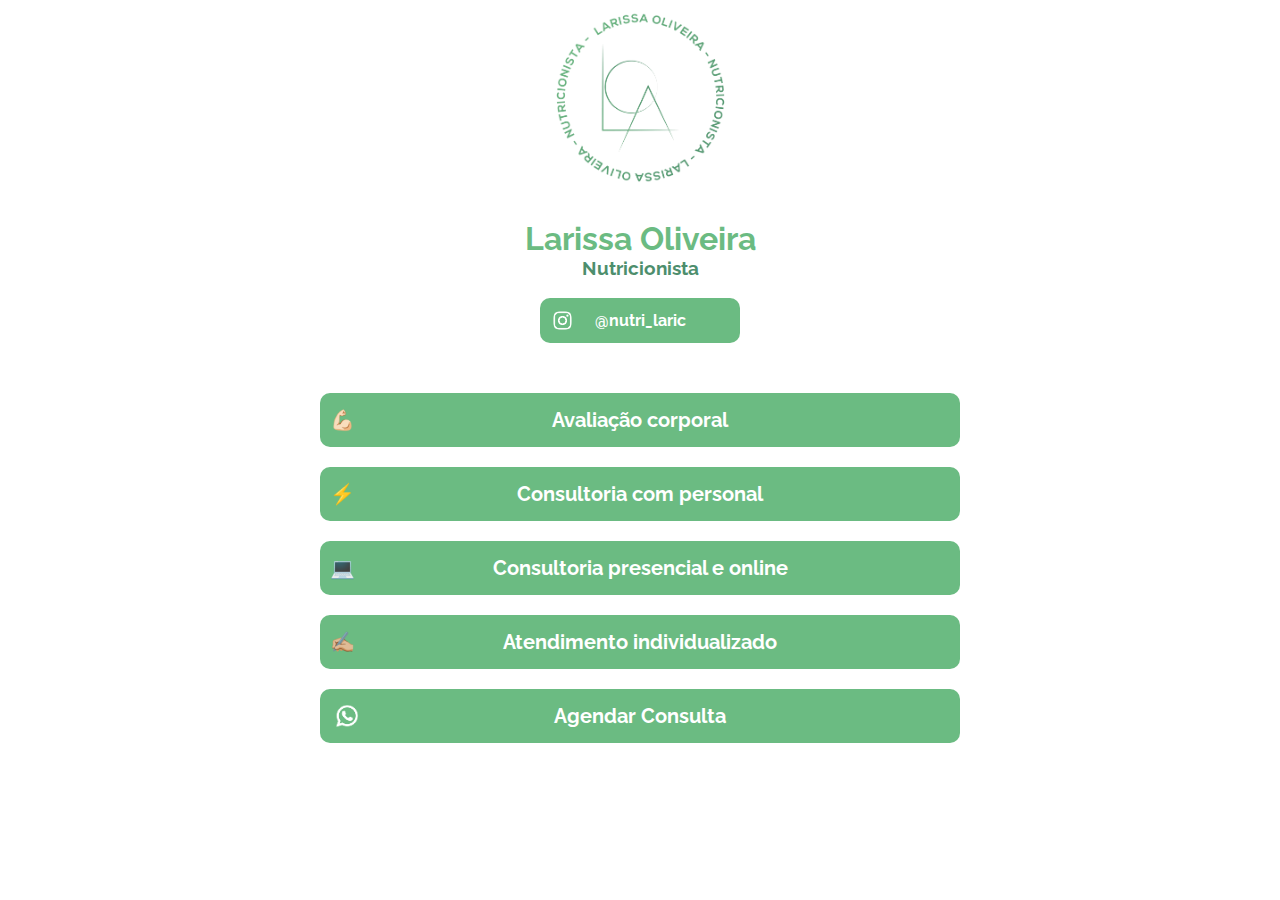
<file: index.html>
<html>
    <head>
        <title>Larissa Oliveira</title>
        <link rel="stylesheet" href="https://stackpath.bootstrapcdn.com/font-awesome/4.7.0/css/font-awesome.min.css" integrity="sha384-wvfXpqpZZVQGK6TAh5PVlGOfQNHSoD2xbE+QkPxCAFlNEevoEH3Sl0sibVcOQVnN" crossorigin="anonymous">
        <link rel="preconnect" href="https://fonts.gstatic.com">
        <meta name="viewport" content="width=device-width, initial-scale=1.0, maximum-scale=1.0">
        <link href="https://fonts.googleapis.com/css2?family=Raleway:wght@300;400;700&display=swap" rel="stylesheet">
        <link href="style.css" rel="stylesheet" />     
    </head>
    <body>
        <section class="main">
            <div class="logo"><img src="img/Logo.png" alt=""></div>
            <div class="intro">   
                <h1>Larissa Oliveira</h1>
                <h3>Nutricionista</h3>
                <br>
                <BUTTon id='b1' onclick="window.location.href = 'https://www.instagram.com/nutri_laric/'">
                     @nutri_laric
                </BUTTon>
                
            </div> <!--intro-->

            <div class="servicos">
                <div class="mensagens-servicos">
                    <div class="avaliacao-corporal">
                        <div onclick="fecharAvaliacaoCorporal()" class="close">X</div>
                        <h1>Avaliação Corporal </h1>
                        <p> A avaliação da composição corporal é um dos parâmetros utilizados para avaliar a evolução do paciente 
                            ao longo do processo, onde há aferição do peso, circunferências e dobras cutâneas(cálculo do percentual de gordura corporal).
                            *Válido para consultas presenciais.
                        </p>
                    </div>
                    <div class="consultoria-personal">
                        <div onclick="fecharConsultoriaPersonal()" class="close">X</div>
                        <h1>Consultoria com o Personal </h1>
                        <p> Desenvolvemos um plano de consultoria online específico para o paciente que deseja ter o acompanhamento tanto nos treinos 
                            quanto na alimentação. Avaliamos em conjunto seus objetivos, necessidades, nível e intensidadede treinamento, e com isso 
                            trabalhamos juntos na melhor estratégia nutricional e de treinos. Através dessa consultoria o 
                             paciente/aluno tem a capacidade de conquistar seus resultados de maneira mais assertiva.
                        </p>
                    </div>
                    <div class="consultoria-presencial-online">
                        <div onclick="fecharConsultoriaPresencialOnline()" class="close">X</div>
                        <h1>Consultoria Presencial e Online </h1>
                        <p> Trabalho tanto com consultas presenciais (São Paulo capital) quanto com consultas online, onde há flexibilidade 
                            de horário e possibilidade de manter atendimento à distância.
                        </p>
                    </div>
                    <div class="atendimento-individual">
                        <div onclick="fecharAtendimentoIndividual()" class="close">X</div>
                        <h1>Atendimento Individualizado </h1>
                        <p> Cada paciente é único, portanto, seu plano alimentar é individualizado, levando em consideração seus hábitos alimentares, necessidades e objetivos.
                        </p>
                    </div>
                </div>


            </div><!--servicos-->
            <div class="buttons">
                <BUTTon onclick="abrirAvaliacaoCorporal()">
                    <div> 💪🏻</div> Avaliação corporal
                </BUTTon> 
                <BUTTon onclick="abrirConsultoriaPersonal()">
                    <div>⚡</div>       Consultoria com personal
                </BUTTon>
                <BUTTon onclick="abrirConsultoriaPresencialOnline()">
                    <div>💻</div>       Consultoria presencial e online
                </BUTTon>
                <BUTTon onclick="abrirAtendimentoIndividual()">
                    <div>✍🏼️ </div>       Atendimento individualizado
                </BUTTon>

                <BUTTon class="whatsapp" onclick="window.location.href = 'https://wa.me/5511977594660?text=Ol%C3%A1%2C+gostaria+de+saber+como+funciona+a+consulta'">
                    Agendar Consulta 
                </BUTTon>            
            </div>
            <a href=""></a>
        </section><!--main-->
        <script>  
            var queryMensagens = document.querySelector('.mensagens-servicos');
            function abrirAvaliacaoCorporal(){
                queryMensagens.style.display="block";
                document.querySelector('.avaliacao-corporal').style.display="block";
            }
            function fecharAvaliacaoCorporal(){
                queryMensagens.style.display="none";
                document.querySelector('.avaliacao-corporal').style.display="none";
            }

            function abrirConsultoriaPersonal(){
                queryMensagens.style.display="block";
                document.querySelector('.consultoria-personal').style.display="block";
            }
            function fecharConsultoriaPersonal(){
                queryMensagens.style.display="none";
                document.querySelector('.consultoria-personal').style.display="none";
            }

            function abrirConsultoriaPresencialOnline(){
                queryMensagens.style.display="block";
                document.querySelector('.consultoria-presencial-online').style.display="block";
            }
            function fecharConsultoriaPresencialOnline(){
                queryMensagens.style.display="none";
                document.querySelector('.consultoria-presencial-online').style.display="none";
            }
            
            function abrirAtendimentoIndividual(){
                queryMensagens.style.display="block";
                document.querySelector('.atendimento-individual').style.display="block";
            }
            function fecharAtendimentoIndividual(){
                queryMensagens.style.display="none";
                document.querySelector('.atendimento-individual').style.display="none";
            }
        </script>
    </body>

</html>
</file>
<file: style.css>
*{
    margin: 0;
    padding: 0;
    box-sizing: border-box;
    font-family: 'Raleway', sans-serif;
}
body{
    background-color: white;
    
}
section.main{
    margin-left:25%;
    width:50% ;
    text-align: center;
}


.logo > img{
    height: 200px;
    width: 200px;
}

/* intro*/
.intro{ 
    text-align: center;
    padding: 0 2%;
    margin:20px;

}
.intro h1{
    color: #6bbb82;
}
.intro h3{
    color: #4D8E6D;
}

.intro BUTTon{
    font-size: 16px;
    font-weight: bold;
    color: white;
    border:0;
    width: 200px;
    height: 45px;
    border-radius: 10px;

    background-image: url("./img/LOGOINSTA.png");
    background-color: #6BBB82;
    background-size: contain;
    background-repeat: no-repeat;
}

.intro BUTTon:hover{
    cursor: pointer;
    color:#6BBB82;
    border: 3px solid #4D8E6D;
    background-image: url("./img/LOGOINSTAH.png");
    background-color: white;
}


/*Serviços*/
.servicos{   
    margin: 50px 0;
    color: white;
}

.box{
    background: #6BBB82;
    box-shadow: 0px 20px 40px #2426721C;
    width: 100%;
    padding: 10px;
    border-radius: 10px;
    
}
.box > h1{
    text-align: center;
}
.box > p{
    margin: 3px 0;
    color: #6BBB82    ;
    text-align: center;
    padding: 5px 10px;
    font-size: 17px;
    /*border-bottom: 2px solid white;*/
    background-color: white;
    border-radius: 10px;
    cursor: pointer;
}
.box > p:hover{
    cursor: pointer;
    font-size: 20px;

}
.mensagens-servicos{
    display: none;
    color:#6BBB82 ;
    position: fixed;
    z-index: 9999;
    left: 0;
    top: 0;
    width: 100%;
    height: 100%;
    background-color: rgba(0,0,0,0.5);
}
.mensagens-servicos h1{
    font-size: 40px;
}
.mensagens-servicos p{
    margin:20px 10px;
    font-size: 15px;
}
.close{
    text-align: center;
    line-height: 30px;
    color: white;
    position: absolute;
    right: -10px;
    top: -10px;
    cursor: pointer;
    width: 30px;
    height: 30px;
    border-radius: 15px;
    background-color: #6BBB82;
}
.avaliacao-corporal,
.consultoria-personal,
.consultoria-presencial-online,
.atendimento-individual{
    
    display: none;
    position: absolute;
    left: 50%;
    top: 50%;
    transform: translate(-50%,-50%);
    background-color: aliceblue;
    padding: 20px;
    min-height: 200px;
    border-radius: 10px;
}

/*buttons*/
.buttons div{
    position:absolute;
    z-index: 2;
    margin-left:10;  
}

.buttons BUTTon{
    margin-bottom: 20px;
    font-weight: bold;
    font-size: 20px;
    color: white;
    border:0;
    background-color: #6BBB82;
    width: 100%;
    height: 54px;
    border-radius: 10px;
}
.buttons BUTTon:hover{
    background-color:white;
    color: #6BBB82;
    border: 3px solid #4D8E6D;
    cursor: pointer;
} 

.buttons .whatsapp{
    background-image: url("./img/LOGOZAP.png");
    background-color: #6BBB82;
    background-size:contain;
    background-repeat: no-repeat;
}

.buttons .whatsapp:hover{
    background-image: url("./img/LOGOZAPH.png");
}    


@media screen and (max-width: 700px){
    section.main{
        margin-left:10%;
        width:80% ;
    }
}
    
@media screen and (max-width: 568px){
    section.main{
        margin-left:5%;
        width:90% ;
    }
.avaliacao-corporal,
.consultoria-personal,
.consultoria-presencial-online,
.atendimento-individual{
    left: 20%;
    top: 20%;
    transform: translate(-12%,-12%);
    background-color: aliceblue;
    padding: 20px;
    min-height: 200px;
    border-radius: 10px;
}
}
</file>
